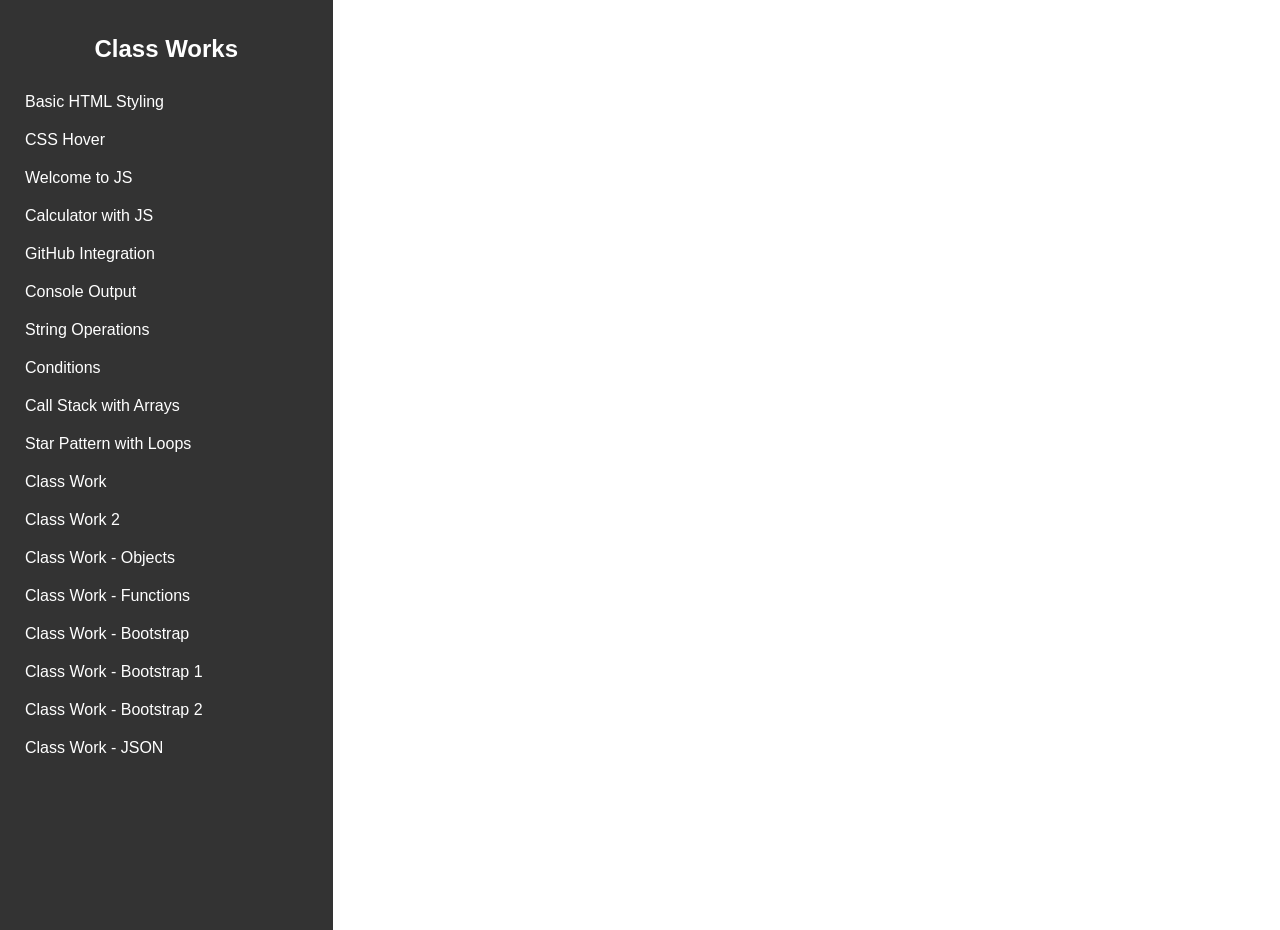
<file: index.html>
<!DOCTYPE html>
<html lang="en">
<head>
    <meta charset="UTF-8">
    <meta name="viewport" content="width=device-width, initial-scale=1.0">
    <title>Project Gallery</title>
    <link rel="stylesheet" href="index.css">
</head>
<body>
    <div class="container">
        <nav class="sidebar">
            <h2>Class Works</h2>
            <ul id="task-list"></ul>
        </nav>
        <main class="content">
            <iframe id="content-frame" src="" frameborder="0"></iframe>
        </main>
    </div>

    <script src="index.js"></script>
</body>
</html>
</file>
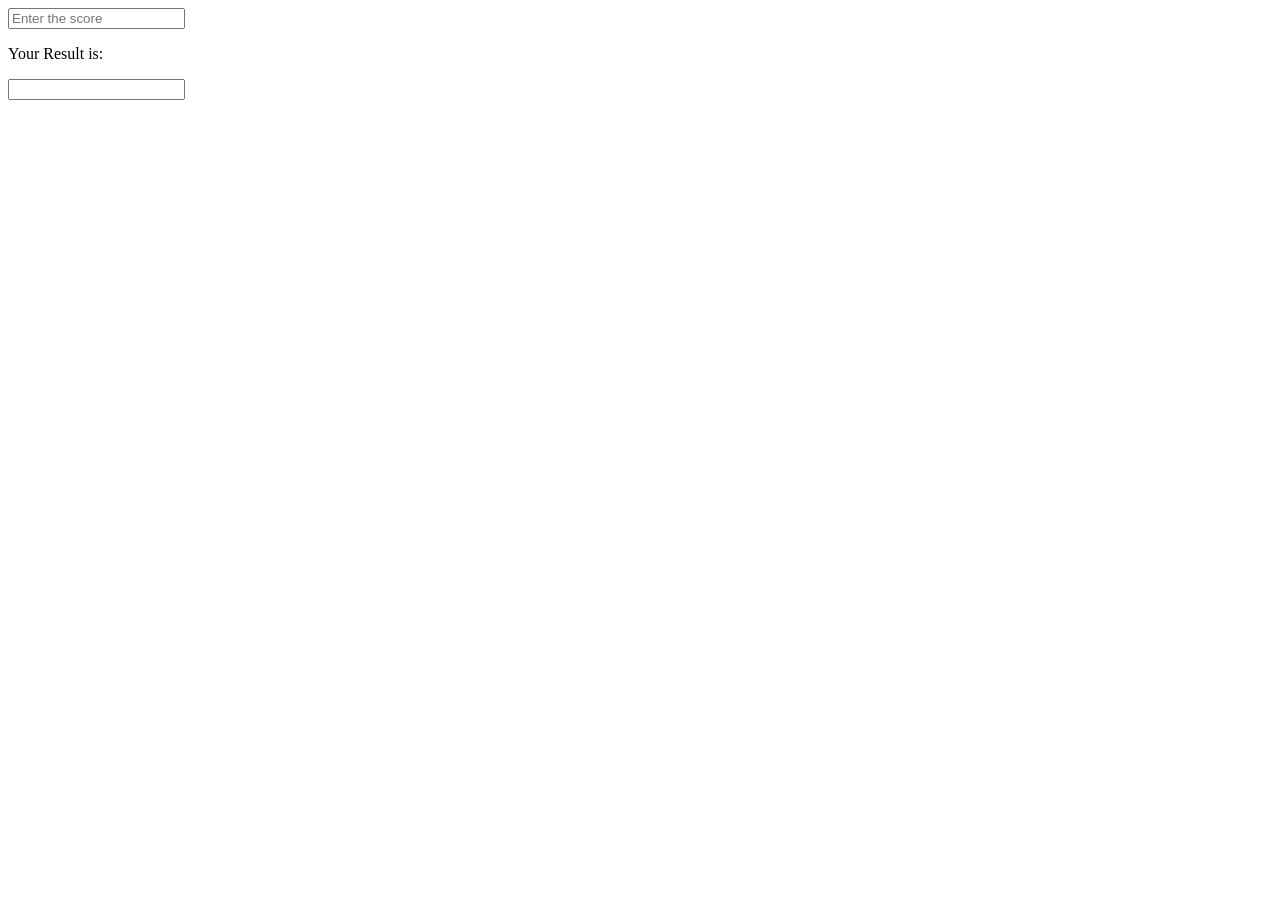
<file: assignment10.html>
<!DOCTYPE html>
<html lang="en">
<head>
    <title>Document</title>
</head>
<script>
    function score(){
        let score = parsefloat(document.getElementById("input").value);
        let grade = "";
        if (score > 80 && score < 100){
            grade = "A";
        }
        else if (score > 60 && score < 80) {
            grade = "B";
        }
        else {
            grade = "F";
        }
        document.getElementById("output").value = grade;
    }


</script>
<body>
    <input type="text" placeholder="Enter the score" id = "input" onkeyup="score();">
    <p>Your Result is:</p><input type ="output" id = "output">
</body>
</html>
</file>
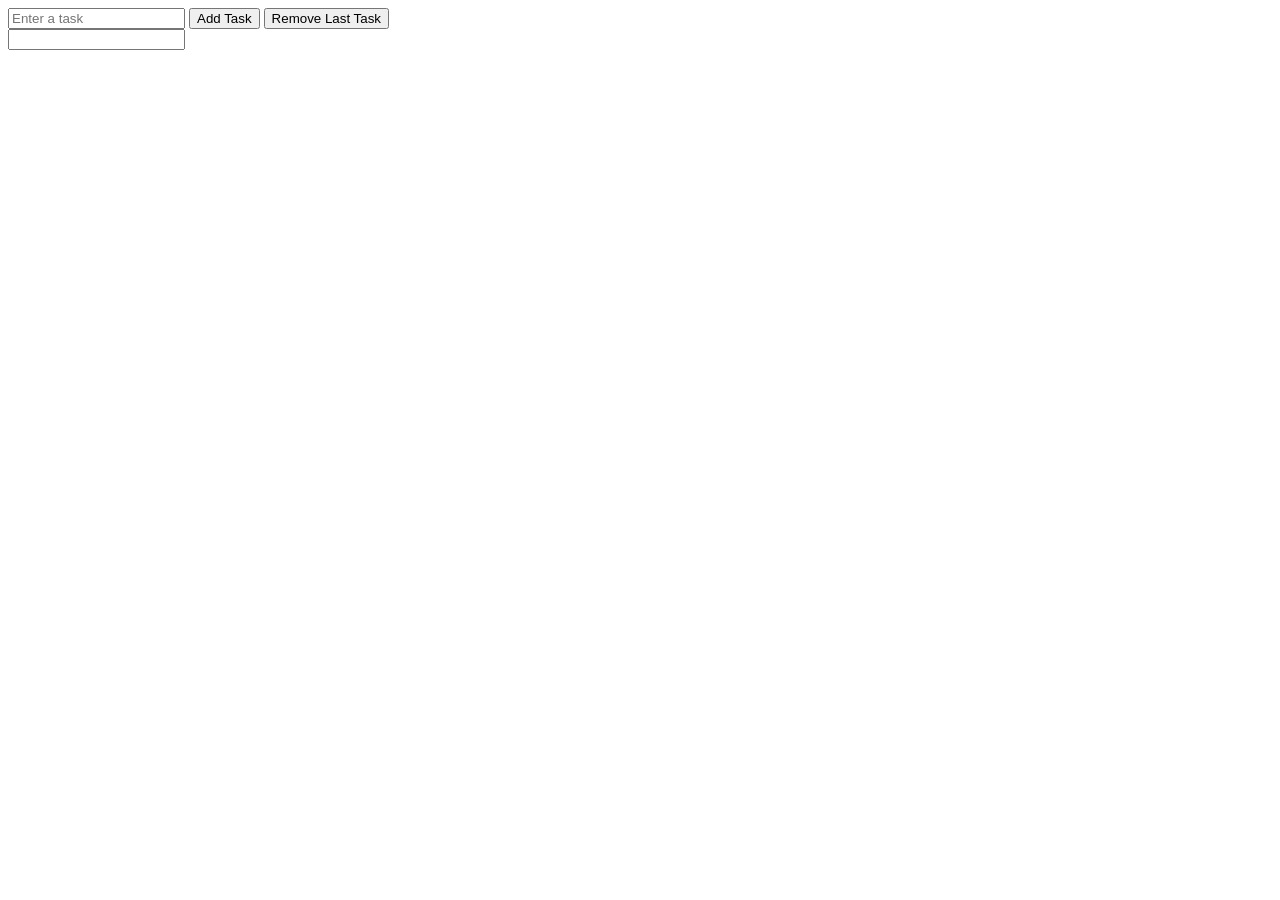
<file: assignment11.html>
<!DOCTYPE html>
<html lang="en">
<head>
    <meta charset="UTF-8">
    <meta name="viewport" content="width=device-width, initial-scale=1.0">
    <title>Task Manager</title>
</head>
<script>
    let taskList = []; // Global task array

    function addTask(task) {
        if (task.trim() === "") {
            alert("Task cannot be empty!");
            return;
        }
        taskList.push(task);
        document.getElementById("output").value = taskList.join(", ");
        document.getElementById("taskInput").value = ""; // Clear input field
    }

    function removeTask(index) {
        if (index >= 0 && index < taskList.length) {
            taskList.splice(index, 1);
        } else {
            console.log("Invalid index");
        }
        document.getElementById("output").value = taskList.join(", ");
    }
</script>

<body>
    <input type="text" id="taskInput" placeholder="Enter a task">
    <button onclick="addTask(document.getElementById('taskInput').value)">Add Task</button>
    <button onclick="removeTask(taskList.length - 1)">Remove Last Task</button>
    <br>
    <input type="text" id="output" readonly>
</body>
</html>
</file>
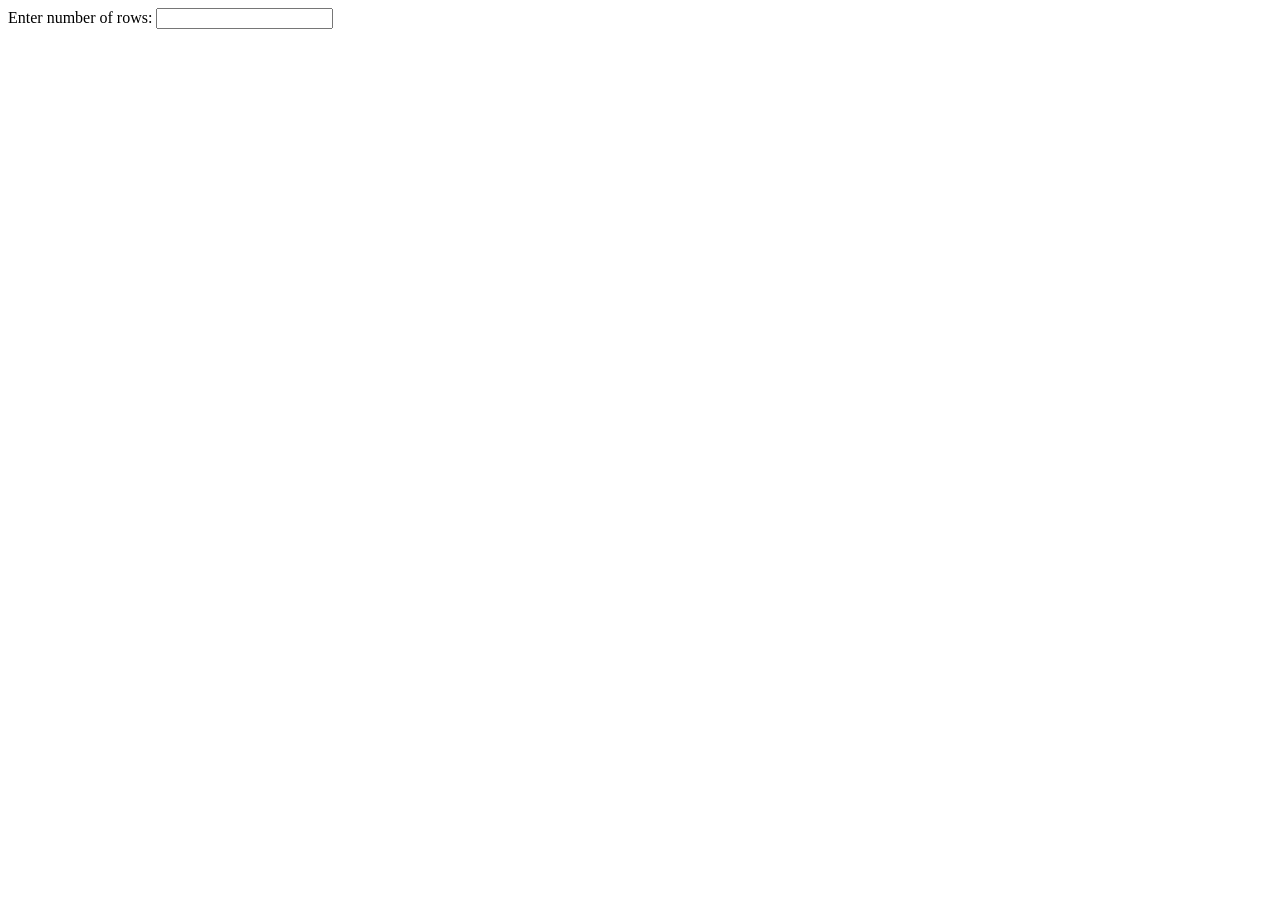
<file: assignment12.html>
<!DOCTYPE html>
<html lang="en">
<head>
    <title>Star Pattern</title>
    <script>
        function generatePattern() { 
            let text = "";
            let n = document.getElementById('input').value;
        
            for (let i = 1; i <= n; i++) {
                for (let j = 0; j < i; j++) {
                    text += "* ";
                }
                text += "<br>";  
            }
            
            document.getElementById("demo_div").innerHTML = text;
        }
        
        window.onload = function() {
            document.getElementById('input').addEventListener('input', generatePattern);
        };
    </script>
</head>
<body>
    <label for="input">Enter number of rows:</label>
    <input type="number" id="input" min="1">
    <div id="demo_div"></div>
</body>
</html>
</file>
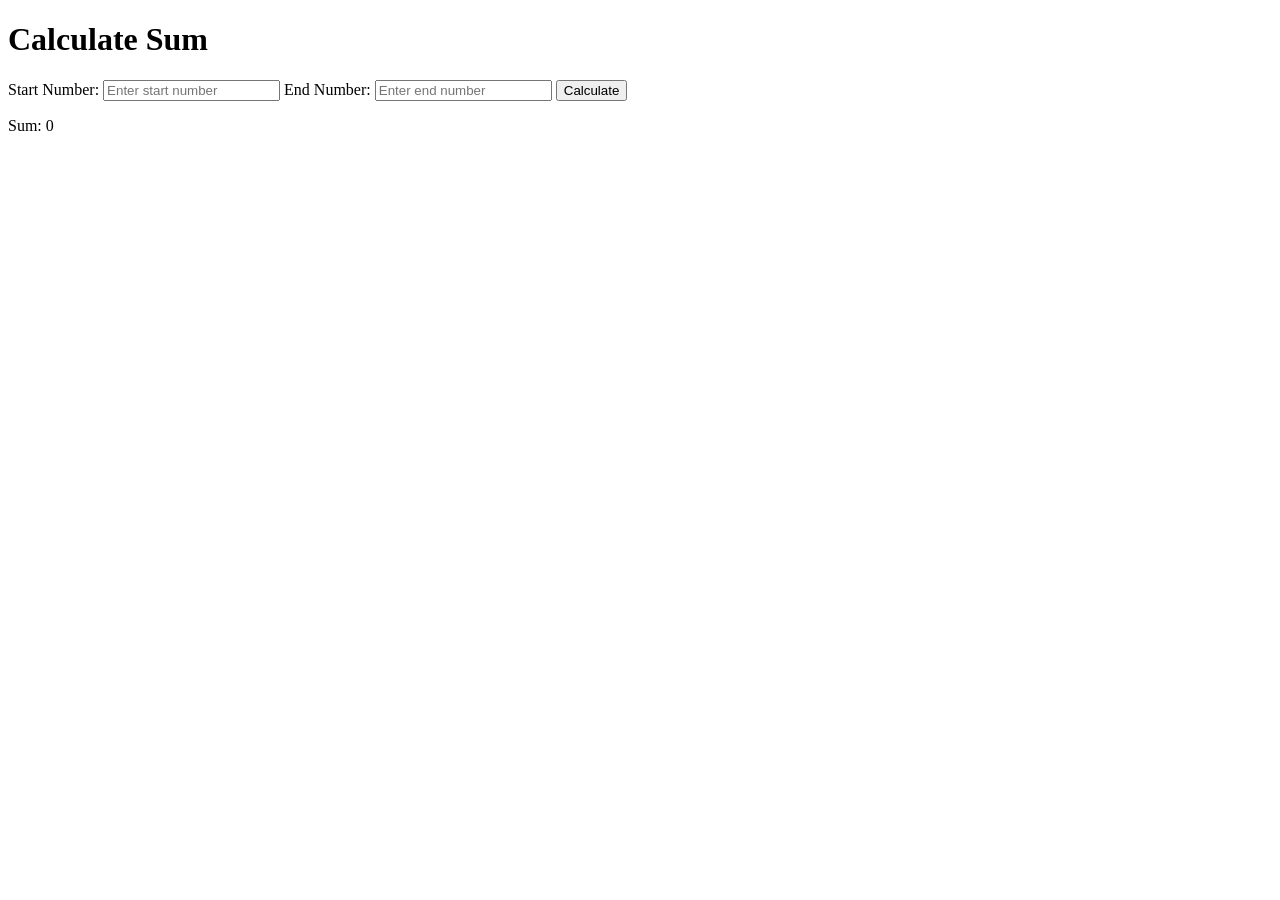
<file: assignment13.html>
<!DOCTYPE html>
<html lang="en">
<head>
    <meta charset="UTF-8">
    <meta name="viewport" content="width=device-width, initial-scale=1.0">
    <title>Calculate Sum</title>
    <script>
        function calculate() {
            let a = parseInt(document.getElementById("input_a").value);
            let b = parseInt(document.getElementById("input_b").value);

            let sum = 0;
            let colors = ["red", "blue", "green", "yellow", "orange", "purple"]; 
            let colorIndex = 0;
            let outputText = ""; 

            if (a <= b) {
                do {
                    sum += a;
                    outputText += `<span style="color:${colors[colorIndex]}">${a}</span> `;
                    a++;
                    colorIndex = (colorIndex + 1) % colors.length; 
                } while (a <= b);
            } else {
                do {
                    sum += a;
                    outputText += `<span style="color:${colors[colorIndex]}">${a}</span> `;
                    a--;
                    colorIndex = (colorIndex + 1) % colors.length;
                } while (a >= b);
            }

            document.getElementById("output_span").innerHTML = `Sum: ${sum}`;
            document.getElementById("output_numbers").innerHTML = `Numbers: ${outputText}`;
        }
    </script>
</head>
<body>
    <h1>Calculate Sum</h1>
    <label for="input_a">Start Number:</label>
    <input type="number" id="input_a" required placeholder="Enter start number">

    <label for="input_b">End Number:</label>
    <input type="number" id="input_b" required placeholder="Enter end number">

    <button onclick="calculate()">Calculate</button>
    
    <p><span id="output_span">Sum: 0</span></p>
    <p id="output_numbers"></p> 
</body>
</html>
</file>
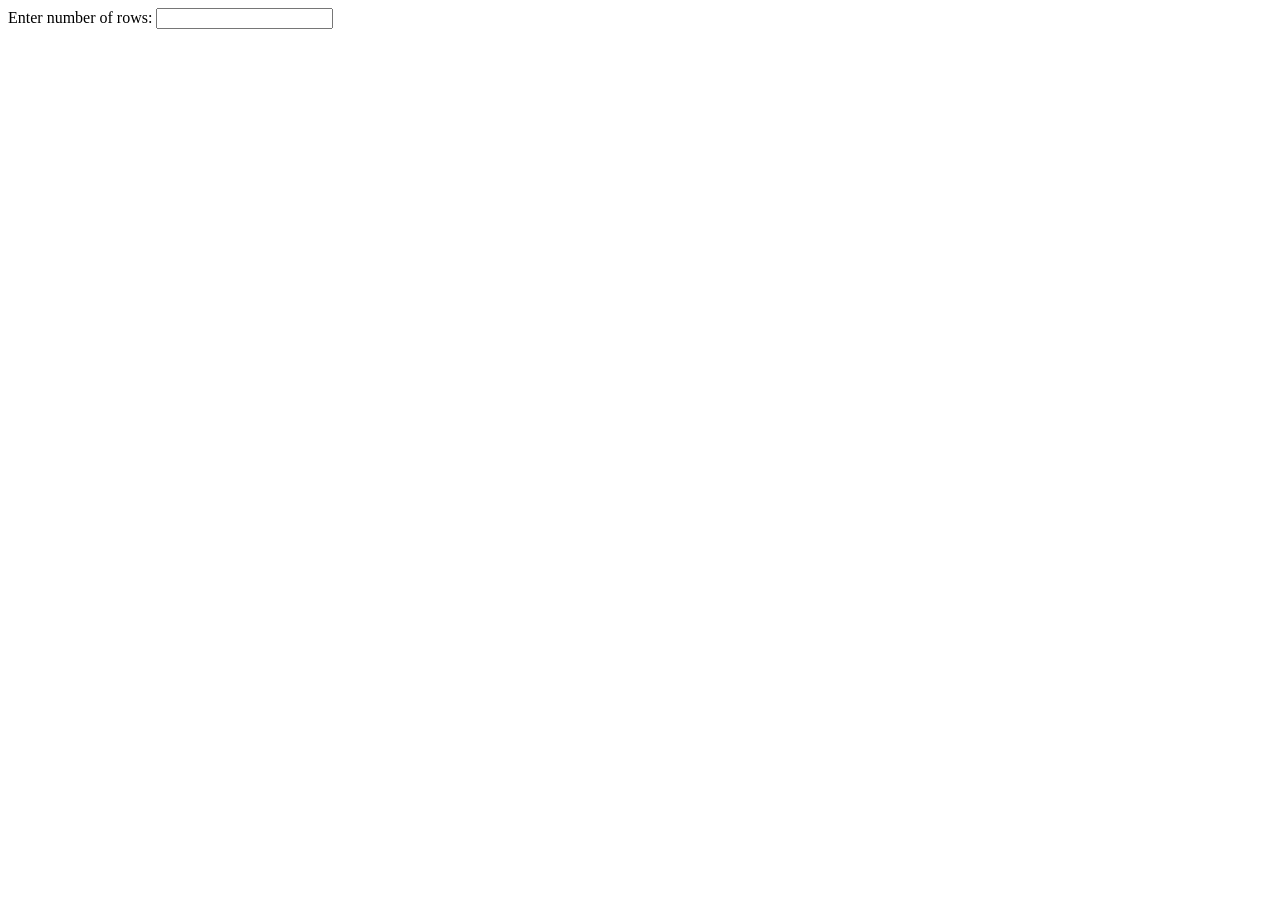
<file: assignment14.html>
<!DOCTYPE html>
<html lang="en">
<head>
    <title>Star Pattern</title>
    <script>
        function generatePattern() { 
            const colors = ["red", "blue", "green", "yellow"];
            let box = 0;


            
            let text = "";
            let n = document.getElementById('input').value;
            let i = 1;
        
            do {
                let j = 0;
                
                do {
                    text += "* ";
                    j++;
                } while (j < i); 

                text += "</span><br>";  
                i++;
            } while (i <= n); 

            
            document.getElementById("demo_div").innerHTML = text;
            let randomColor = colors[Math.floor(Math.random() * colors.length)];
            document.getElementById('demo_div').style.color = randomColor;
        }
        
        window.onload = function() {
            document.getElementById('input').addEventListener('input', generatePattern);
        };
    </script>
</head>
<body>
    <label for="input">Enter number of rows:</label>
    <input type="number" id="input" min="1">
    <div id="demo_div"></div>
</body>
</html>
</file>
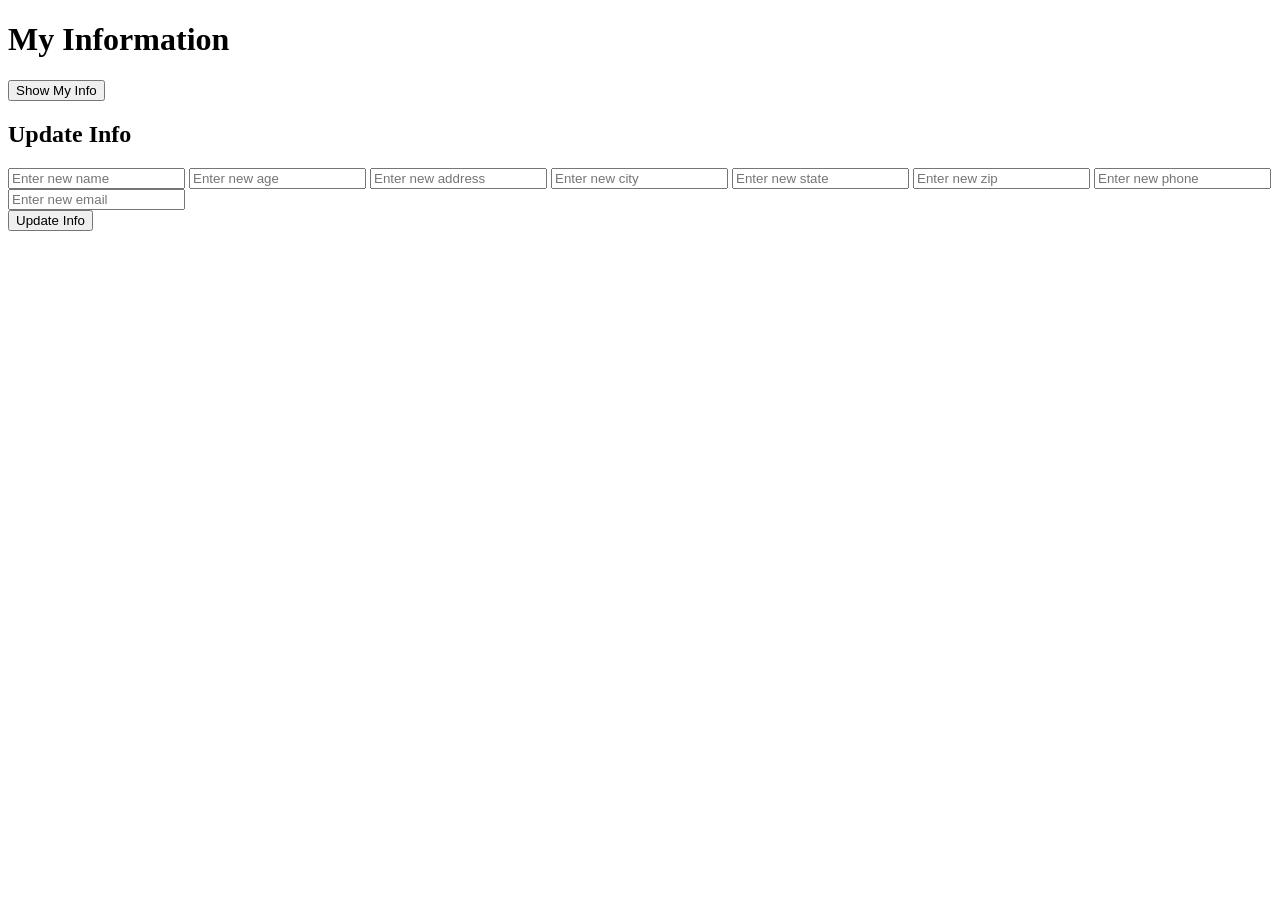
<file: assignment15.html>
<!DOCTYPE html>
<html lang="en">
<head>
  <meta charset="UTF-8" />
  <meta name="viewport" content="width=device-width, initial-scale=1.0" />
  <title>Document</title>
  <script>
   
    let aum = [
      "RAJESHWARI UDUTHALA", 
      "30",                
      "7400 EAST DR",      
      "MONTGOMERY",        
      "AL",                
      "36117",             
      "703-555-1234",     
      "ravik@example.com"  
    ];

    
    aum.description = function () {
      return `Name: ${this[0]}, Age: ${this[1]}, Address: ${this[2]}, City: ${this[3]}, State: ${this[4]}, Zip: ${this[5]}, Phone: ${this[6]}, Email: ${this[7]}`;
    };

  
    function show_my_info() {
      document.getElementById('demo_div').innerHTML = aum.description();
    }

    
    function update_my_info() {
        aum[0] = document.getElementById("input_name").value || aum.name;
      aum[1] = document.getElementById("input_age").value || aum.age;
      aum[2] = document.getElementById("input_address").value || aum.address;
      aum[3] = document.getElementById("input_city").value || aum.city;
      aum[4] = document.getElementById("input_state").value || aum.state;
      aum[5] = document.getElementById("input_zip").value || aum.zip;
      aum[6] = document.getElementById("input_phone").value || aum.phone;
      aum[7] = document.getElementById("input_email").value || aum.email;
    }
  </script>
</head>
<body>
  <h1>My Information</h1>
  <button onclick="show_my_info()">Show My Info</button>
  <div id="demo_div"></div>
  
  <h2>Update Info</h2>
  <!-- These input fields are present but not used in the update_my_info() function -->
  <input type="text" id="input_name" placeholder="Enter new name">
  <input type="text" id="input_age" placeholder="Enter new age">
  <input type="text" id="input_address" placeholder="Enter new address">
  <input type="text" id="input_city" placeholder="Enter new city">
  <input type="text" id="input_state" placeholder="Enter new state">
  <input type="text" id="input_zip" placeholder="Enter new zip">
  <input type="text" id="input_phone" placeholder="Enter new phone">
  <input type="text" id="input_email" placeholder="Enter new email">
  <br>
  <button onclick="update_my_info();">Update Info</button>
</body>
</html>
</file>
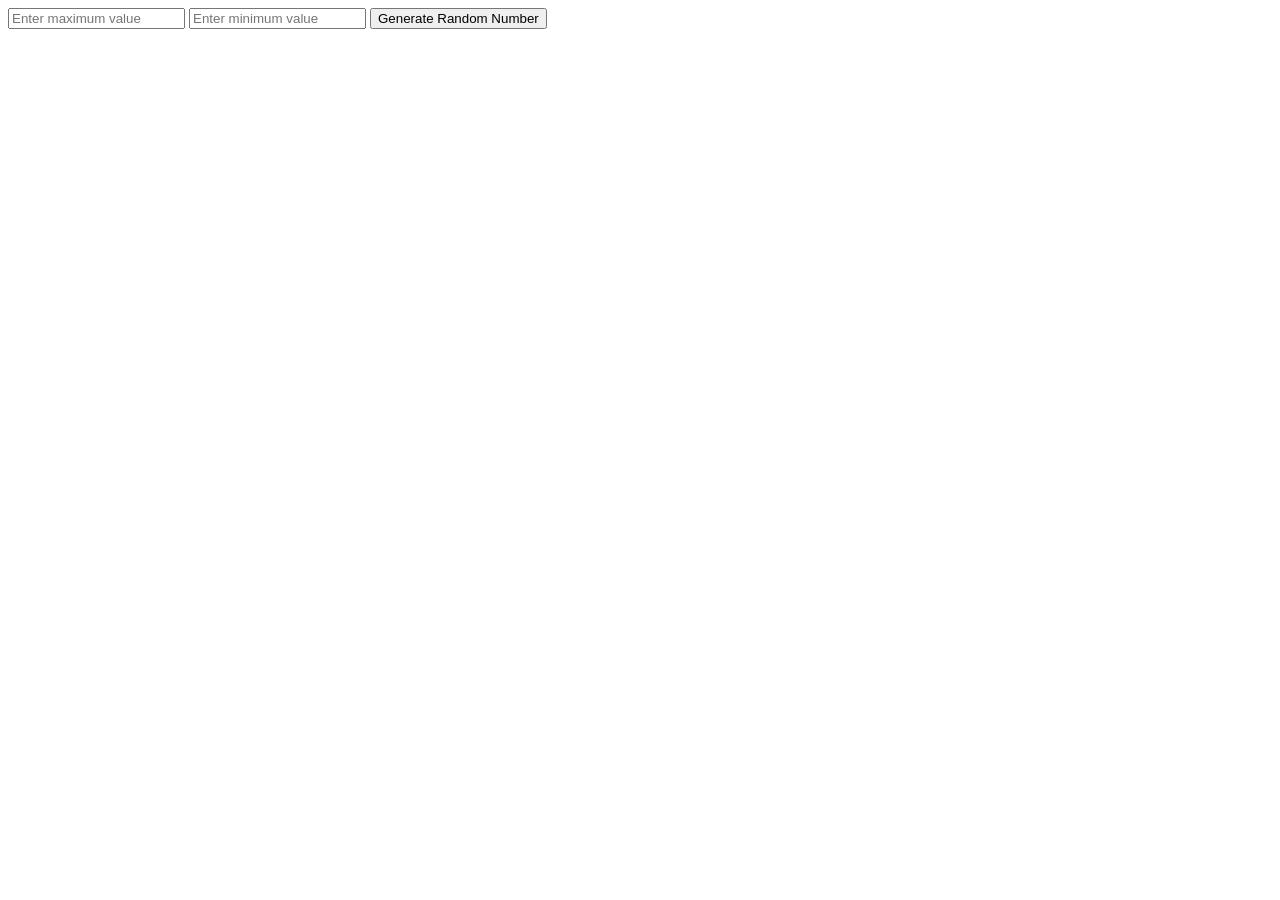
<file: assignment16.html>
<!DOCTYPE html>
<html lang="en">
<head>
  <meta charset="UTF-8">
  <meta name="viewport" content="width=device-width, initial-scale=1.0">
  <title>Random Number Generator</title>
</head>
<body style="display: block;">

  <input type="number" id="maxValue" placeholder="Enter maximum value">
  <input type="number" id="minValue" placeholder="Enter minimum value">
  <button onclick="generateRandomNumber(displayRandomNumber)">Generate Random Number</button>
  
  <p id="output" style="padding: 10px; font-size: 20px; font-weight: bold;"></p> 

  <script>
 
    function generateRandomNumber(callback) {
      const minValue = parseInt(document.getElementById("minValue").value);
      const maxValue = parseInt(document.getElementById("maxValue").value);


      
      const randomValue = Math.floor(Math.random() * (maxValue - minValue + 1)) + minValue;
      const backgroundColor = generateRandomColor();

      
      callback(randomValue, backgroundColor);
    }

 
    function displayRandomNumber(randomValue, color) {
      const outputElement = document.getElementById("output");
      outputElement.innerText = "Random Number: " + randomValue;
      outputElement.style.backgroundColor = color;
    }

    
    function generateRandomColor() {
      return "#" + Math.floor(Math.random() * 16777215).toString(16);
    }

 
    function hidePage() {
      document.body.style.display = "none"; 
    }

   
    function showPage() {
      document.body.style.display = "block"; 
    }

    
    document.body.style.display = "block";

    
    setInterval(() => generateRandomNumber(displayRandomNumber), 3000);

    
    setTimeout(hidePage, 5000);

  
    setTimeout(showPage, 10000);
  </script>

</body>
</html>
</file>
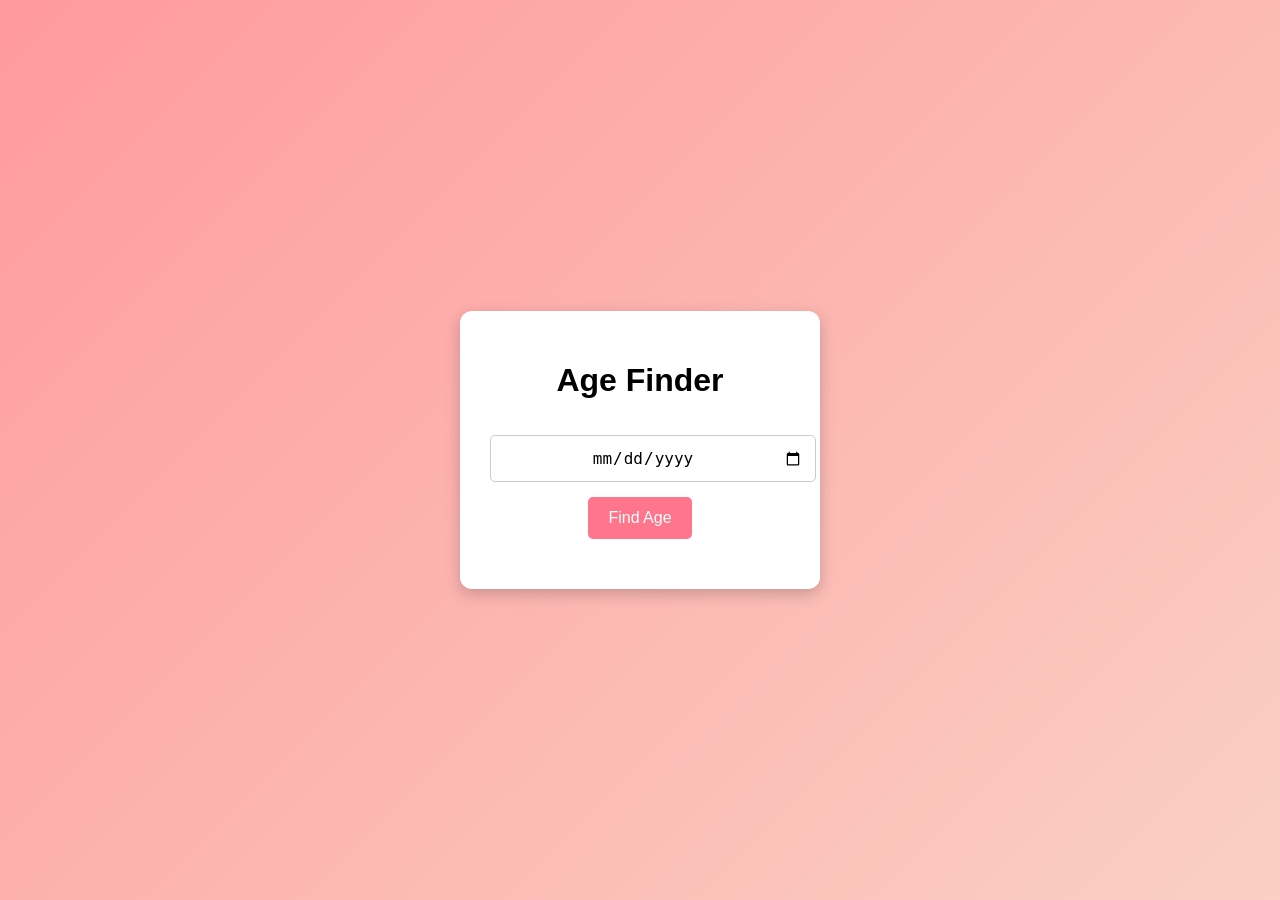
<file: assignment17-1.html>
<!DOCTYPE html>
<html lang="en">
<head>
    <meta charset="UTF-8">
    <meta name="viewport" content="width=device-width, initial-scale=1.0">
    <title>Age Finder</title>
    <style>
        body {
            font-family: "Poppins", sans-serif;
            display: flex;
            justify-content: center;
            align-items: center;
            height: 100vh;
            background: linear-gradient(135deg, #ff9a9e, #fad0c4);
            margin: 0;
        }
        .wrapper {
            background: white;
            padding: 30px;
            border-radius: 12px;
            box-shadow: 0 5px 15px rgba(0, 0, 0, 0.2);
            text-align: center;
            width: 300px;
        }
        input[type="date"] {
            padding: 12px;
            margin: 15px 0;
            font-size: 16px;
            width: 100%;
            border: 1px solid #ccc;
            border-radius: 5px;
            text-align: center;
        }
        button {
            padding: 12px 20px;
            font-size: 16px;
            cursor: pointer;
            background-color: #ff758c;
            color: white;
            border: none;
            border-radius: 5px;
            transition: 0.3s;
        }
        button:hover {
            background-color: #e84160;
        }
        .output {
            font-size: 18px;
            margin-top: 20px;
            font-weight: bold;
            color: #333;
        }
    </style>
</head>
<body>

<div class="wrapper">
    <h1>Age Finder</h1>
    <input type="date" id="birthDate" />
    <button onclick="computeAge()">Find Age</button>
    <div class="output" id="displayAge"></div>
</div>

<script>
    class AgeFinder {
        constructor(birthDate) {
            this.birthDate = new Date(birthDate);
        }

        getAge() {
            const currentDate = new Date();
            let yearsOld = currentDate.getFullYear() - this.birthDate.getFullYear();
            const monthGap = currentDate.getMonth() - this.birthDate.getMonth();
            
            if (monthGap < 0 || (monthGap === 0 && currentDate.getDate() < this.birthDate.getDate())) {
                yearsOld--;
            }
            return yearsOld;
        }
    }

    function computeAge() {
        const birthDateInput = document.getElementById('birthDate').value;
        if (birthDateInput) {
            const ageInstance = new AgeFinder(birthDateInput);
            const calculatedAge = ageInstance.getAge();
            document.getElementById('displayAge').innerText = `You are: ${calculatedAge} years old`;
        } else {
            document.getElementById('displayAge').innerText = 'Please enter your birth date.';
        }
    }
</script>

</body>
</html>
</file>
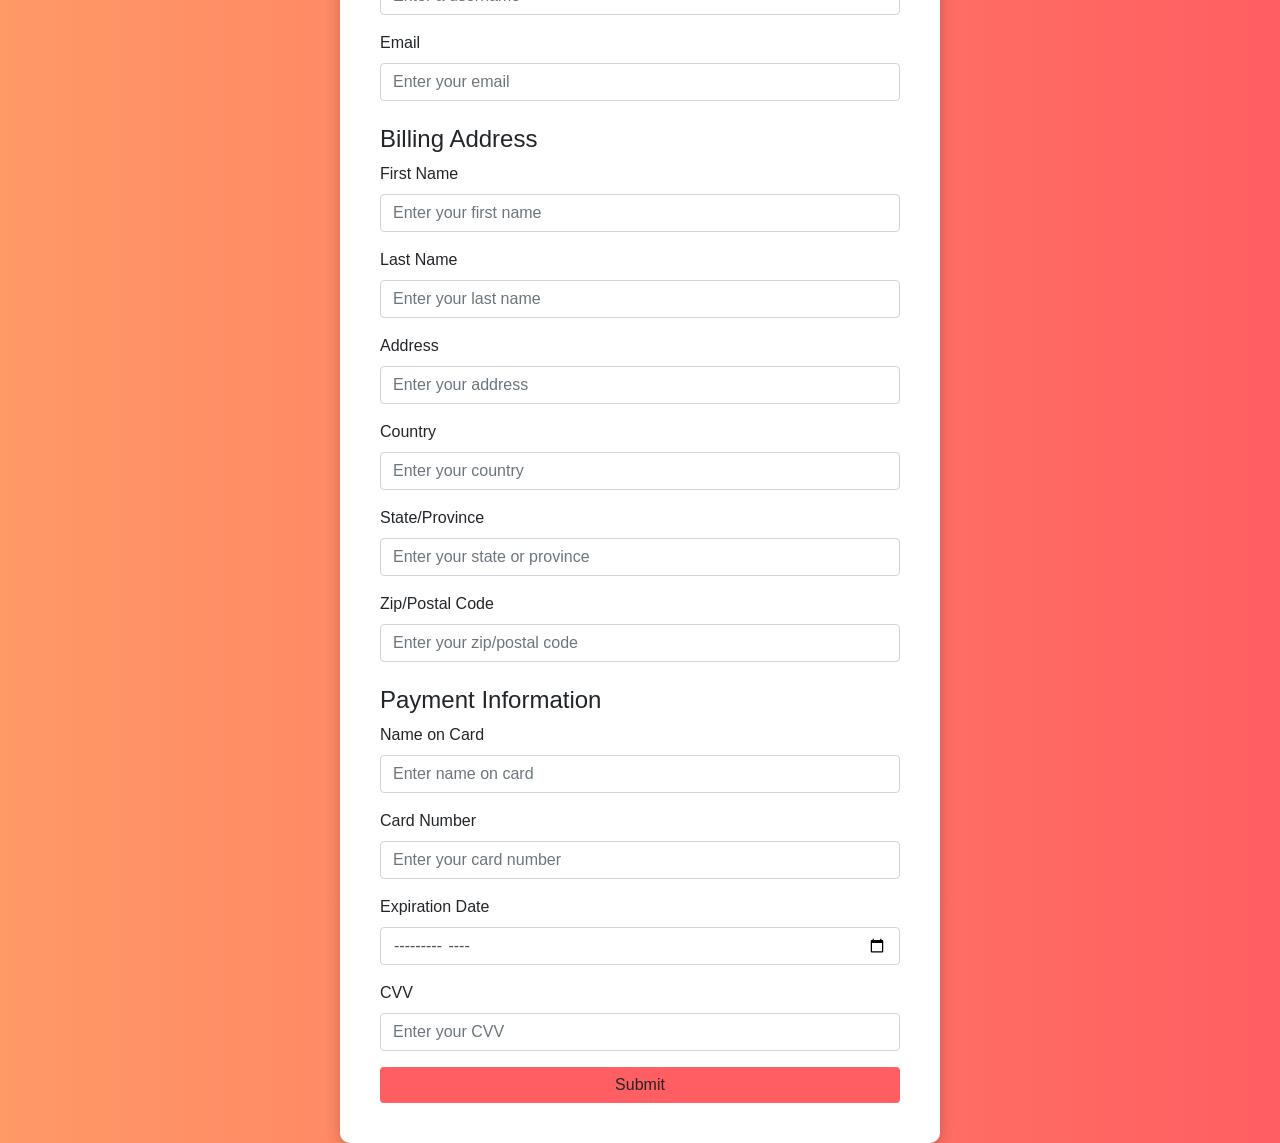
<file: assignment17.html>
<!DOCTYPE html>
<html lang="en">
<head>
    <meta charset="UTF-8">
    <meta name="viewport" content="width=device-width, initial-scale=1.0">
    <title>Customer Billing Form</title>
    
    <link href="https://stackpath.bootstrapcdn.com/bootstrap/4.5.2/css/bootstrap.min.css" rel="stylesheet">
    <style>
        body {
            background: linear-gradient(to right, #ff9966, #ff5e62);
            display: flex;
            justify-content: center;
            align-items: center;
            height: 100vh;
            margin: 0;
        }
        .form-box {
            background-color: white;
            padding: 40px;
            border-radius: 10px;
            box-shadow: 0 4px 15px rgba(0, 0, 0, 0.2);
            width: 100%;
            max-width: 600px;
        }
        .btn-custom {
            background-color: #ff5e62;
            border: none;
        }
        .btn-custom:hover {
            background-color: #e04a50;
        }
    </style>
</head>
<body>

<div class="form-box">
    <h2 class="text-center mb-4">Customer Billing Form</h2>
    <form id="billingForm">

        <div class="form-group">
            <label for="customerName">Full Name</label>
            <input type="text" class="form-control" id="customerName" placeholder="Enter your full name" required>
        </div>

        <div class="form-group">
            <label for="userHandle">Username</label>
            <input type="text" class="form-control" id="userHandle" placeholder="Enter a username" required>
        </div>

        <div class="form-group">
            <label for="emailAddress">Email</label>
            <input type="email" class="form-control" id="emailAddress" placeholder="Enter your email" required>
        </div>

        <h4 class="mt-4">Billing Address</h4>
        <div class="form-group">
            <label for="givenName">First Name</label>
            <input type="text" class="form-control" id="givenName" placeholder="Enter your first name" required>
        </div>
        <div class="form-group">
            <label for="surname">Last Name</label>
            <input type="text" class="form-control" id="surname" placeholder="Enter your last name" required>
        </div>
        <div class="form-group">
            <label for="streetAddress">Address</label>
            <input type="text" class="form-control" id="streetAddress" placeholder="Enter your address" required>
        </div>
        <div class="form-group">
            <label for="nation">Country</label>
            <input type="text" class="form-control" id="nation" placeholder="Enter your country" required>
        </div>
        <div class="form-group">
            <label for="region">State/Province</label>
            <input type="text" class="form-control" id="region" placeholder="Enter your state or province" required>
        </div>
        <div class="form-group">
            <label for="postalCode">Zip/Postal Code</label>
            <input type="text" class="form-control" id="postalCode" placeholder="Enter your zip/postal code" required>
        </div>

        <h4 class="mt-4">Payment Information</h4>
        <div class="form-group">
            <label for="cardHolder">Name on Card</label>
            <input type="text" class="form-control" id="cardHolder" placeholder="Enter name on card" required>
        </div>
        <div class="form-group">
            <label for="cardDigits">Card Number</label>
            <input type="text" class="form-control" id="cardDigits" placeholder="Enter your card number" required>
        </div>
        <div class="form-group">
            <label for="expiry">Expiration Date</label>
            <input type="month" class="form-control" id="expiry" required>
        </div>
        <div class="form-group">
            <label for="securityCode">CVV</label>
            <input type="text" class="form-control" id="securityCode" placeholder="Enter your CVV" required>
        </div>

        <button type="submit" class="btn btn-custom btn-block">Submit</button>
    </form>
</div>

<script>
    document.getElementById('billingForm').addEventListener('submit', function(event) {
        event.preventDefault();  

        const customerName = document.getElementById('customerName').value;
        const userHandle = document.getElementById('userHandle').value;
        const emailAddress = document.getElementById('emailAddress').value;
        const givenName = document.getElementById('givenName').value;
        const surname = document.getElementById('surname').value;
        const streetAddress = document.getElementById('streetAddress').value;
        const nation = document.getElementById('nation').value;
        const region = document.getElementById('region').value;
        const postalCode = document.getElementById('postalCode').value;
        const cardHolder = document.getElementById('cardHolder').value;
        const cardDigits = document.getElementById('cardDigits').value;
        const expiry = document.getElementById('expiry').value;
        const securityCode = document.getElementById('securityCode').value;

        console.log('Customer Name:', customerName);
        console.log('Username:', userHandle);
        console.log('Email:', emailAddress);
        console.log('Billing Address:', `${givenName} ${surname}, ${streetAddress}, ${nation}, ${region}, ${postalCode}`);
        console.log('Payment Info:', `Card Name: ${cardHolder}, Card Number: ${cardDigits}, Expiry: ${expiry}, CVV: ${securityCode}`);

        alert('Billing form submitted successfully!');
    });
</script>

</body>
</html>
</file>
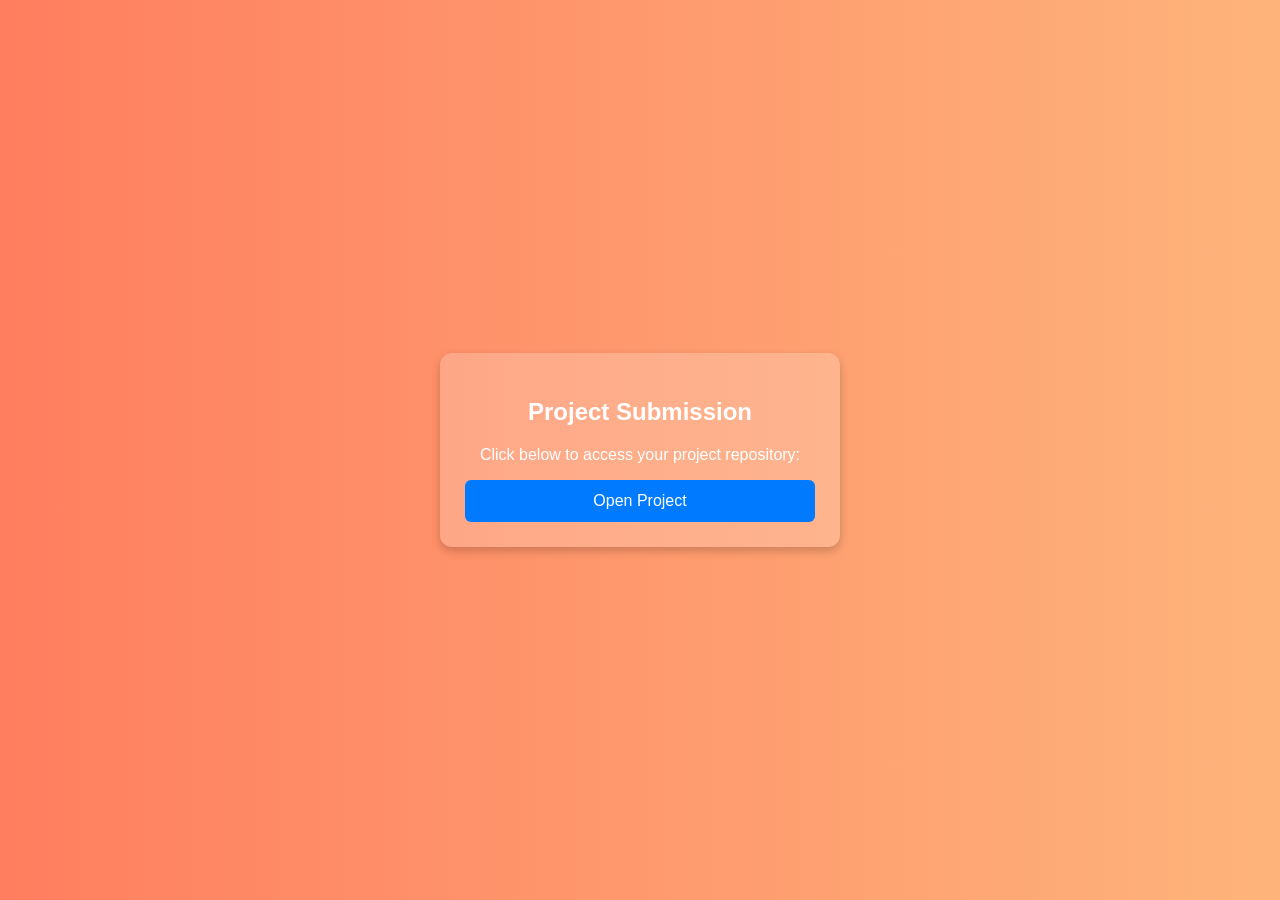
<file: assignment18.html>
<!DOCTYPE html>
<html lang="en">
<head>
    <meta charset="UTF-8">
    <meta name="viewport" content="width=device-width, initial-scale=1.0">
    <title>Project Submission</title>
    <style>
        body {
            font-family: "Arial", sans-serif;
            display: flex;
            justify-content: center;
            align-items: center;
            height: 100vh;
            background: linear-gradient(to right, #ff7e5f, #feb47b);
            color: white;
            text-align: center;
            margin: 0;
        }
        .box {
            background: rgba(255, 255, 255, 0.2);
            padding: 25px;
            border-radius: 12px;
            box-shadow: 0 4px 10px rgba(0, 0, 0, 0.2);
            width: 350px;
        }
        .link-button {
            display: block;
            padding: 12px;
            background: #007bff;
            color: white;
            text-decoration: none;
            font-size: 16px;
            border-radius: 6px;
            transition: 0.3s;
            margin-top: 15px;
        }
        .link-button:hover {
            background: #0056b3;
        }
    </style>
</head>
<body>
    <div class="box">
        <h2>Project Submission</h2>
        <p>Click below to access your project repository:</p>
        <a class="link-button" href="https://github.com/rajeshwari809/Rajeshwari195.git" target="_blank">Open Project</a>
    </div>
</body>
</html>
</file>
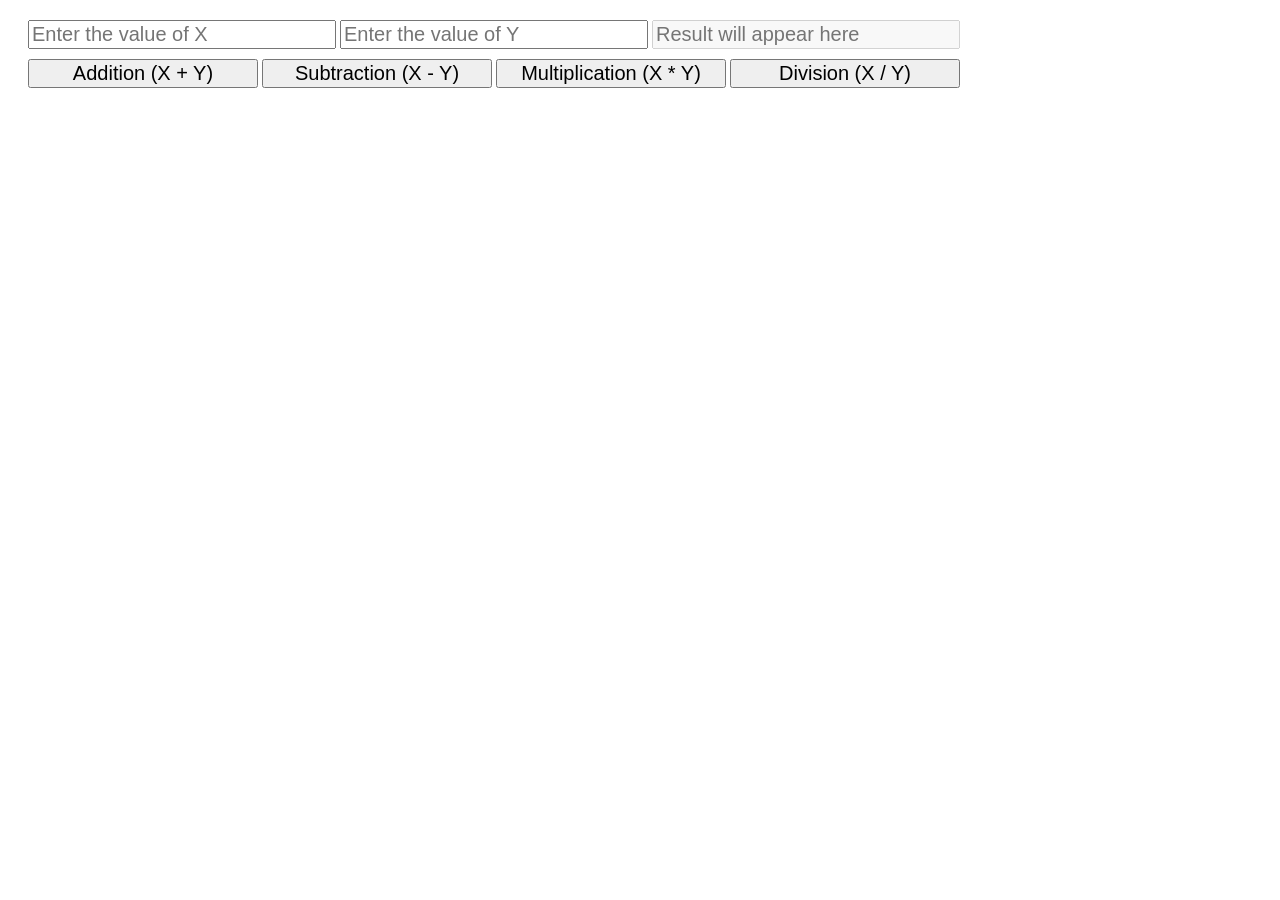
<file: assignment6.html>
<!DOCTYPE html>

<html>
    <head>
        <style>
            input{
                width: 300px;
                font-size: 20px;
            }
            button{
                width: 230px;
                font-size: 20px;
            }
            .button_div{
                margin-top: 10px;
            }
            #container{
                padding: 10px;
                margin: 10px;
            }
        </style>
        <script>
            function addition(){
                num1 = parseInt(document.getElementById("num1").value);
                num2 = parseInt(document.getElementById("num2").value);
                result = num1 + num2;
                document.getElementById("res").value = result;
            }
            function subtraction(){
                num1 = parseInt(document.getElementById("num1").value);
                num2 = parseInt(document.getElementById("num2").value);
                result = num1 - num2;
                document.getElementById("res").value = result;
            }
            function multiplication(){
                num1 = parseInt(document.getElementById("num1").value);
                num2 = parseInt(document.getElementById("num2").value);
                result = num1 * num2;
                document.getElementById("res").value = result;
            }
            function division(){
                num1 = parseInt(document.getElementById("num1").value);
                num2 = parseInt(document.getElementById("num2").value);
                result = num1 / num2;
                document.getElementById("res").value = result;
            }
        </script>
    </head>

    <body>
        <div id="container">
            <div class="input_div">
                <input placeholder="Enter the value of X" id="num1"/>
                <input placeholder="Enter the value of Y" id="num2"/>
                <input placeholder="Result will appear here" id="res" disabled/>
            </div>

            <div class="button_div">
                <button onclick="addition();">Addition (X + Y)</button>
                <button onclick="subtraction();">Subtraction (X - Y)</button>
                <button onclick="multiplication();">Multiplication (X * Y)</button>
                <button onclick="division();">Division (X / Y)</button>
            </div>            
        </div>

    </body>
</html>
</file>
<file: index.css>
body {
    font-family: Arial, sans-serif;
    display: flex;
    margin: 0;
    height: 100vh;
}

.container {
    display: flex;
    width: 100%;
}

.sidebar {
    width: 25%;
    background: #333;
    color: white;
    padding: 15px;
    height: 100vh;
    overflow-y: auto;
    display: flex;
    flex-direction: column;
}

.sidebar h2 {
    text-align: center;
}

ul {
    list-style: none;
    padding: 0;
    margin: 0;
    flex-grow: 1;
}

.task-item {
    padding: 10px;
    cursor: pointer;
    word-wrap: break-word;
    overflow-wrap: break-word;
    white-space: nowrap;
    text-overflow: ellipsis;
    overflow: hidden;
    width: 100%;
}

.task-item:hover {
    background: #555;
}

.content {
    width: 75%;
    padding: 20px;
}

iframe {
    width: 100%;
    height: 100%;
    border: none;
}
</file>
